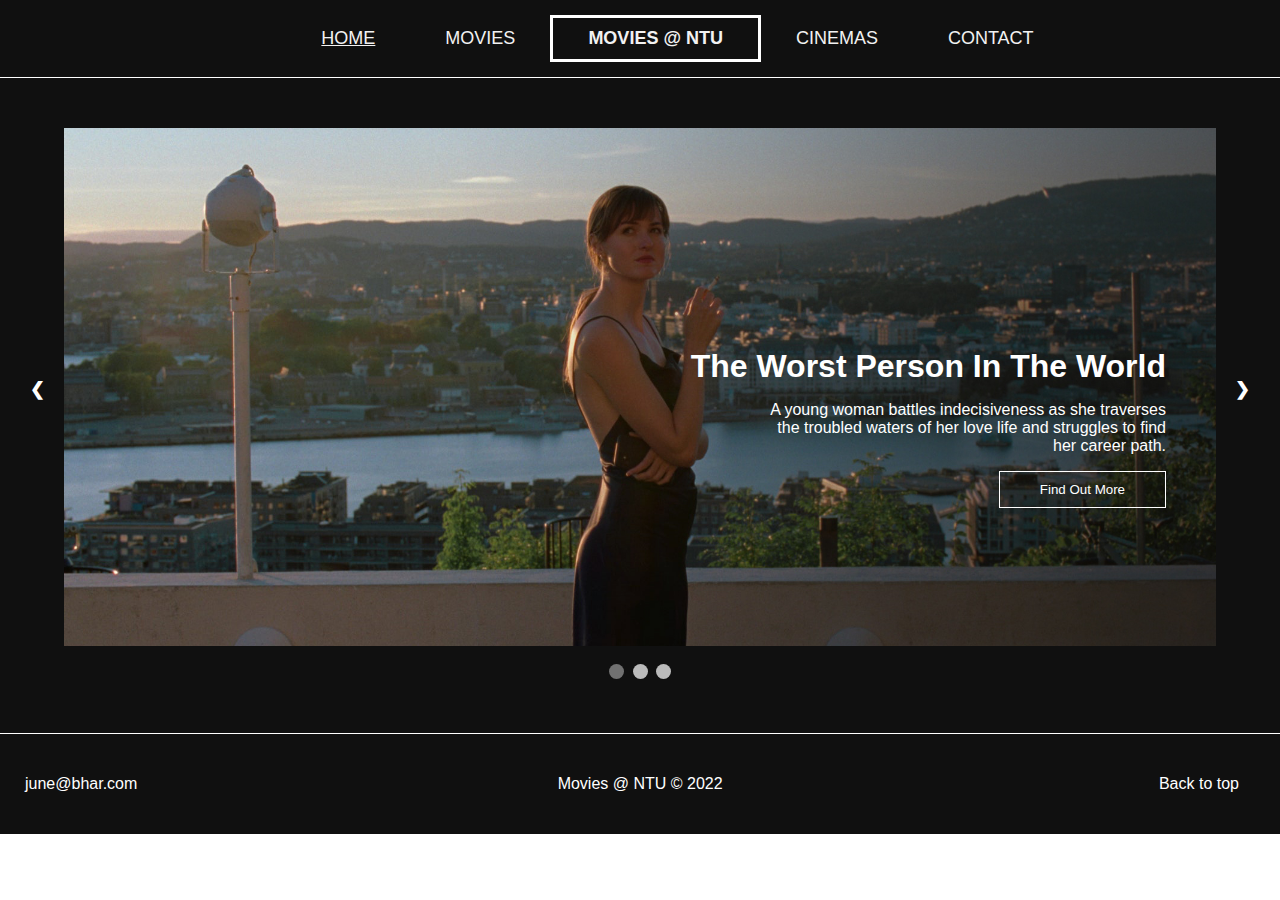
<file: HTML/index.html>
<!DOCTYPE html>
<html lang="en">
<head>
	<title>MOVIES @ NTU</title>
	<meta charset="utf-8">
	<link rel="stylesheet" href="../CSS/index.css">
	<script src="../JS/index.js"></script>
</head>

<body>
	<div id="wrapper">
		<header>
			<div class="topnav">
			  <a href="../HTML/index.html" style="text-decoration:underline;">HOME</a>
			  <a href="../HTML/movies.html">MOVIES</a>
			  <a class="homebutton" href="../HTML/index.html"><strong>MOVIES @ NTU</strong></a>
			  <a href="../HTML/cinemas.html">CINEMAS</a>
			  <a href="../HTML/contact.html">CONTACT</a>
			</div>
		</header>

		<div class="slideshow-container">
			<div class="mySlides fade">
			  <img src="../Images/slide1.jpg" style="width:100%">
			  <div class="text">
				<h1>The Worst Person In The World</h1>
				<p style="inline-size: 400px;">A young woman battles indecisiveness as she traverses the troubled waters of her love life and struggles to find her career path.</p>
				<a href="../HTML/Movies/worstperson.html"><input type="button" value="Find Out More" class="findoutmore"></a>
			  </div>
			</div>
			
			<div class="mySlides fade">
			  <img src="../Images/slide2.jpg" style="width:100%">
			  <div class="text">
				<h1>Turning Red</h1>
				<p style="inline-size: 400px;">A 13-year-old girl named Meilin turns into a giant red panda whenever she gets too excited.</p>
				<a href="../HTML/Movies/turningred.html"><input type="button" value="Find Out More" class="findoutmore"></a>
			  </div>
			</div>
			
			<div class="mySlides fade">
			  <img src="../Images/slide3.jpg" style="width:100%">
			  <div class="text">
				<h1>Top Gun: Maverick</h1>
				<p style="inline-size: 400px;">After thirty years, Maverick is still pushing the envelope as a top naval aviator, but must confront ghosts of his past when he leads TOP GUN's elite graduates on a mission that demands the ultimate sacrifice from those chosen to fly it.</p>
				<a href="../HTML/Movies/topgun.html"><input type="button" value="Find Out More" class="findoutmore"></a>
			  </div>
			</div>
			
			<a class="prev" onclick="plusSlides(-1)">❮</a>
			<a class="next" onclick="plusSlides(1)">❯</a>
			
		</div>
			<br>
		<div style="text-align:center; padding-bottom: 50px;">
			<span class="dot" onclick="currentSlide(1)"></span> 
			<span class="dot" onclick="currentSlide(2)"></span> 
			<span class="dot" onclick="currentSlide(3)"></span> 
		</div>

		<footer>
			<a href="mailto:june@bhar.com">june@bhar.com</a>
			<p>Movies @ NTU &copy; 2022</p>
			<button onclick="BackToTop()" id="bttop">Back to top</button>
		</footer>

	</div>
	<script>
		// SLIDESHOW
		let slideIndex = 1;
		showSlides(slideIndex);

		function plusSlides(n) {
		showSlides(slideIndex += n);
		}

		function currentSlide(n) {
		showSlides(slideIndex = n);
		}

		function showSlides(n) {
		let i;
		let slides = document.getElementsByClassName("mySlides");
		let dots = document.getElementsByClassName("dot");
		if (n > slides.length) {slideIndex = 1}    
		if (n < 1) {slideIndex = slides.length}
		for (i = 0; i < slides.length; i++) {
			slides[i].style.display = "none";  
		}
		for (i = 0; i < dots.length; i++) {
			dots[i].className = dots[i].className.replace(" active", "");
		}
		slides[slideIndex-1].style.display = "block";  
		dots[slideIndex-1].className += " active";
		}
	</script>
</body>
</html>
</file>
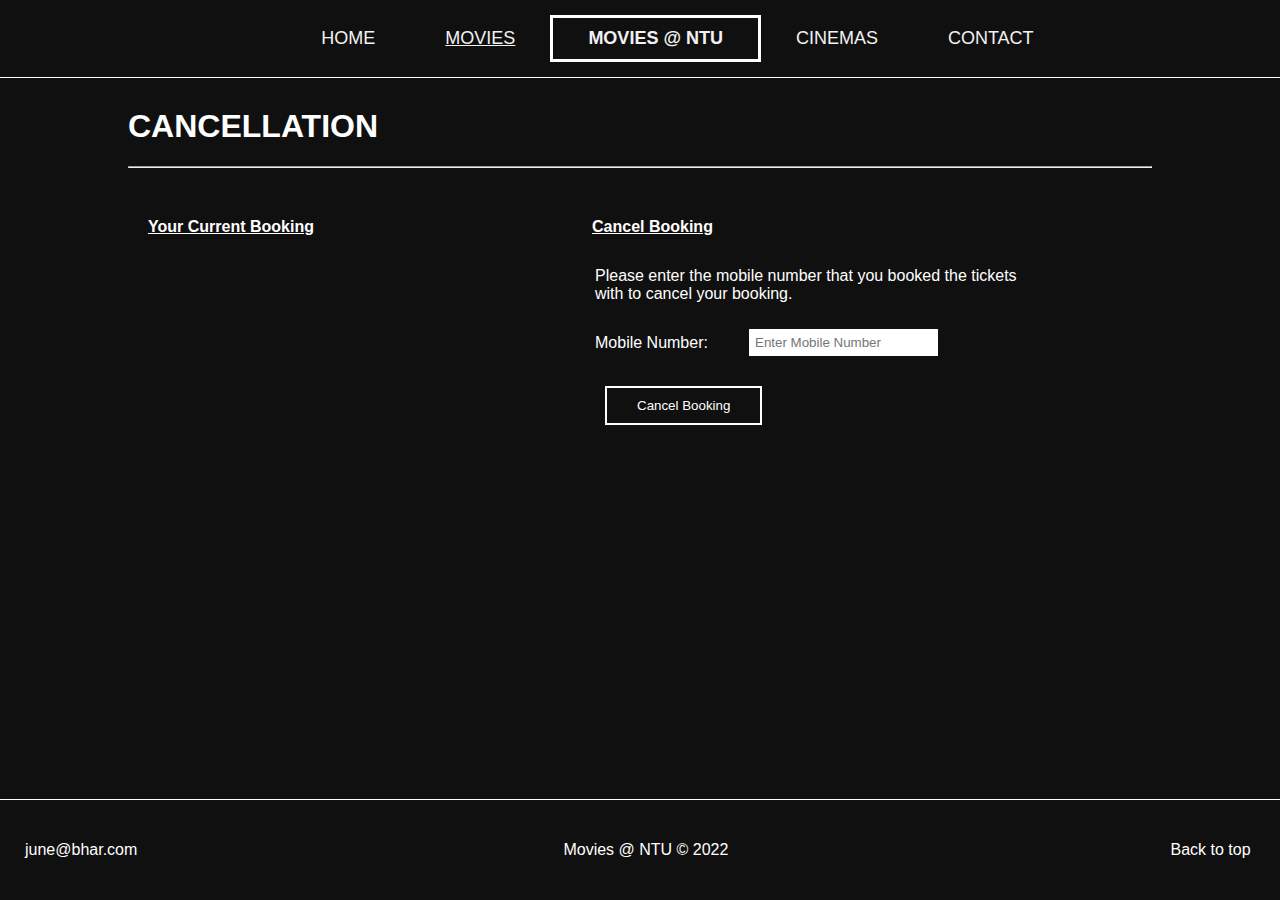
<file: HTML/cancellation.html>
<!DOCTYPE html>
<html lang="en">
<head>
	<title>MOVIES @ NTU</title>
	<meta charset="utf-8">
	<link rel="stylesheet" href="../CSS/cart.css">
	<script src="../JS/cart.js"></script>
</head>

<body>
	<div id="wrapper">
		<header>
			<div class="topnav">
			  <a href="../HTML/index.html" >HOME</a>
			  <a href="../HTML/movies.html" style="text-decoration:underline;">MOVIES</a>
			  <a class="homebutton" href="../HTML/index.html"><strong>MOVIES @ NTU</strong></a>
			  <a href="../HTML/cinemas.html">CINEMAS</a>
			  <a href="../HTML/contact.html">CONTACT</a>
			</div>
		</header>

		<section class="content">
			<div class="title">
				<h1>CANCELLATION</h1>
				<hr>
			</div>

			<div class="booking-details">
				<h4 style="text-decoration:underline;">Your Current Booking</h3>

			</div>
			<div class="contact-details">
				<h4 style="text-decoration:underline;">Cancel Booking</h3>
				<form id="checkoutForm" name="checkoutForm" action="cancel-confirmation.php" method="post">
					<table border="0">
						<tr>
							<td colspan="2" style="height:50px;">Please enter the mobile number that you booked the tickets with to cancel your booking.</td>
						</tr>
						<tr style="height:60px;">
						  <td width="150">Mobile Number:</td>
						  <td width="300"><input type="number" name="number" id="number" placeholder="Enter Mobile Number" onblur="myNumber()" required></td>
						</tr>
						<tr>
						  <td colspan="2" align="left" style="height:50px;"><input type="submit" id="submit"value="Cancel Booking"></td>
						</tr>
					</table>
				</form>
			</div>
			
	
		</section>
		
		
		<footer>
			<a href="mailto:june@bhar.com">june@bhar.com</a>
			<p>Movies @ NTU &copy; 2022</p>
			<button onclick="BackToTop()" id="bttop">Back to top</button>
		</footer>

	</div>
</body>
</html>
</file>
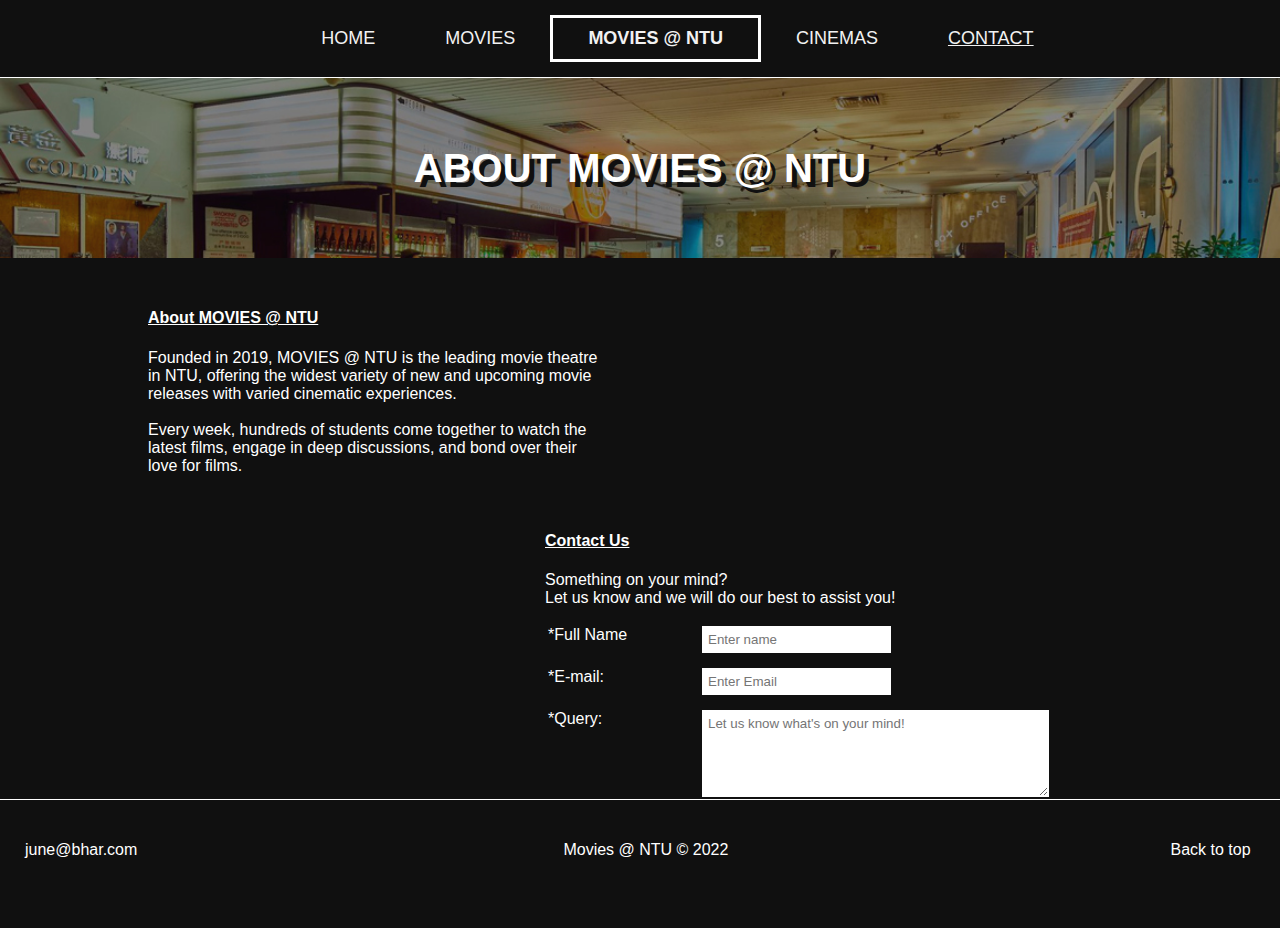
<file: HTML/contact.html>
<!DOCTYPE html>
<html lang="en">
<head>
	<title>MOVIES @ NTU</title>
	<meta charset="utf-8">
	<link rel="stylesheet" href="../CSS/contact.css">
	<script src="../JS/index.js"></script>
</head>

<body>
	<div id="wrapper">
		<header>
			<div class="topnav">
			  <a href="../HTML/index.html">HOME</a>
			  <a href="../HTML/movies.html">MOVIES</a>
			  <a class="homebutton" href="../HTML/index.html"><strong>MOVIES @ NTU</strong></a>
			  <a href="../HTML/cinemas.html">CINEMAS</a>
			  <a href="../HTML/contact.html" style="text-decoration:underline;">CONTACT</a>
			</div>
		</header>
		
		<div class="banner">
			<div class="banner-text">
			  <h1>ABOUT MOVIES @ NTU</h1>
			</div>
		</div>

		<section class="content">
			<div class="aboutus">
				<h4 style="text-decoration:underline;">About MOVIES @ NTU</h3>
				<p style="inline-size: 450px;">Founded in 2019, MOVIES @ NTU is the leading movie theatre in NTU, offering the widest variety of new and upcoming movie releases with varied cinematic experiences.<br><br>Every week, hundreds of students come together to watch the latest films, engage in deep discussions, and bond over their love for films.</p>
			</div>

			<div class="contactus">
				<h4 style="text-decoration:underline;">Contact Us</h3>
				<p>Something on your mind?<br>Let us know and we will do our best to assist you!</p>
				<form id="contactForm" name="checkoutForm" action="contact-confirmation.php" method="post">
					<table border="0">
						<tr style="height:40px;">
						  <td width="150">*Full Name</td>
						  <td width="300"><input type="text" name="name" id="name" placeholder="Enter name" onblur="myName()" required></td>
						</tr>
						<tr style="height:40px;">
						  <td>*E-mail:</td>
						  <td><input type="email" name="email" id="email" placeholder="Enter Email" onblur="myEmail()" required></td>
						</tr>
						<tr style="height:40px;">
						  <td>*Query:</td>
							<td><textarea name="experience" id="experience" rows="5" cols="40" placeholder="Let us know what's on your mind!" required></textarea></td>
						</tr>
						<tr>
						  <td colspan="2" align="center" style="height:120px;"><input type="submit" id="submit"value="Submit"></td>
						</tr>
					</table>
				</form>
			</div>
		</section>

		<footer>
			<a href="mailto:june@bhar.com">june@bhar.com</a>
			<p>Movies @ NTU &copy; 2022</p>
			<button onclick="BackToTop()" id="bttop">Back to top</button>
		</footer>

	</div>
</body>
</html>
</file>
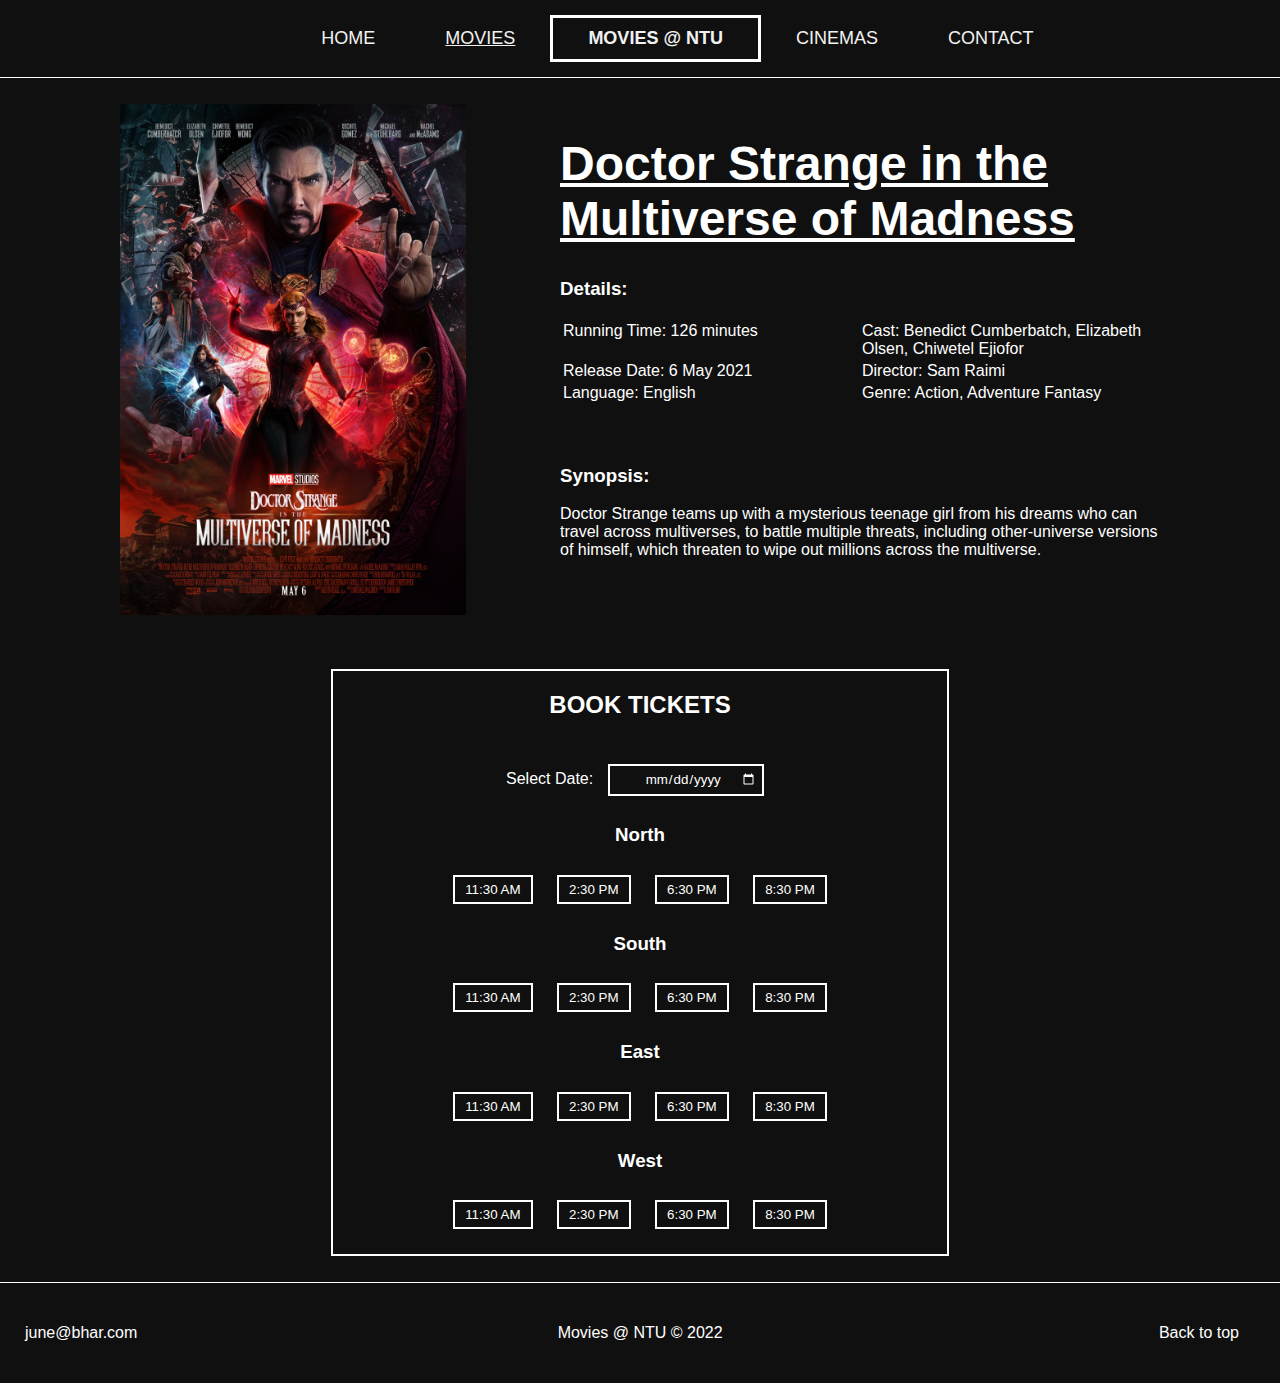
<file: HTML/Movies/doctorstrange.html>
<!DOCTYPE html>
<html lang="en">
<head>
	<title>MOVIES @ NTU</title>
	<meta charset="utf-8">
	<link rel="stylesheet" href="../../CSS/movie-page.css">
	<script src="../../JS/movie-page.js"></script>
	
</head>

<body>
	<div id="wrapper">
		<header>
			<div class="topnav">
			  <a href="../../HTML/index.html">HOME</a>
			  <a href="../../HTML/movies.html" style="text-decoration:underline;">MOVIES</a>
			  <a class="homebutton" href="../../HTML/index.html"><strong>MOVIES @ NTU</strong></a>
			  <a href="../../HTML/cinemas.html">CINEMAS</a>
			  <a href="../../HTML/contact.html">CONTACT</a>
			</div>
		</header> 

		<section class="content">
			<div class="poster">
                <img src="../../Images/DoctorStrangePoster.jpg" style="height:auto; width:27vw; object-fit: cover;" alt="licoricepizza">
            </div>
    
            <div class="details">
                <div class="title">
                  <h1>Doctor Strange in the<br>Multiverse of Madness</h1>
                </div>
				<div class="movie-details">
					<h3>Details:</h3>
					<table style="width:100%; width:600px;">
						<tr>
							<td style="width:50%">Running Time: 126 minutes</td>
							<td>Cast: Benedict Cumberbatch, Elizabeth Olsen, Chiwetel Ejiofor</td>
						</tr>
						<tr>
							<td>Release Date: 6 May 2021</td>
							<td>Director: Sam Raimi</td>
						</tr>
						<tr>
							<td>Language: English</td>
							<td>Genre: Action, Adventure Fantasy</td>
						</tr>
					</table>

					<h3>Synopsis:</h3>
					<p style="inline-size: 600px;">Doctor Strange teams up with a mysterious teenage girl from his dreams who can travel across multiverses, to battle multiple threats, including other-universe versions of himself, which threaten to wipe out millions across the multiverse.</p>
				</div>
            </div>

			<div class="book-tickets">
				<form
					action="get-seats.php"
					name="form_1"
					class="showtimes-shows-form"
					method="post"
				>
				<h2>BOOK TICKETS</h2>
				<div class="showtimes">
					<label for="select-date" >Select Date:</label>
					<input type="date" id="select-date" min="" value="">
					<div class="showtimes-timings">
						<h3>North</h3>
						<input type="submit" value="11:30 AM" name="submit_1" class="showtimes-shows-selection">
						<input type="submit" value="2:30 PM" name="submit_1" class="showtimes-shows-selection">
						<input type="submit" value="6:30 PM" name="submit_1" class="showtimes-shows-selection">
						<input type="submit" value="8:30 PM" name="submit_1" class="showtimes-shows-selection">
					</div>
					<div class="showtimes-timings">
						<h3>South</h3>
						<input type="submit" value="11:30 AM" name="submit_2" class="showtimes-shows-selection">
						<input type="submit" value="2:30 PM" name="submit_2" class="showtimes-shows-selection">
						<input type="submit" value="6:30 PM" name="submit_2" class="showtimes-shows-selection">
						<input type="submit" value="8:30 PM" name="submit_2" class="showtimes-shows-selection">
					</div>
					<div class="showtimes-timings">
						<h3>East</h3>
						<input type="submit" value="11:30 AM" name="submit_3" class="showtimes-shows-selection">
						<input type="submit" value="2:30 PM" name="submit_3" class="showtimes-shows-selection">
						<input type="submit" value="6:30 PM" name="submit_3" class="showtimes-shows-selection">
						<input type="submit" value="8:30 PM" name="submit_3" class="showtimes-shows-selection">
					</div>
					<div class="showtimes-timings">
						<h3>West</h3>
						<input type="submit" value="11:30 AM" name="submit_4" class="showtimes-shows-selection">
						<input type="submit" value="2:30 PM" name="submit_4" class="showtimes-shows-selection">
						<input type="submit" value="6:30 PM" name="submit_4" class="showtimes-shows-selection">
						<input type="submit" value="8:30 PM" name="submit_4" class="showtimes-shows-selection">
					</div>
					<input type="text" name="movie" value="Doctor Stranger In The Multiverse Of Madness" hidden>
					<input type="text" name="location_1" value="North" hidden>
					<input type="text" name="location_2" value="South" hidden>
					<input type="text" name="location_3" value="East" hidden>
					<input type="text" name="location_4" value="West" hidden>
					<input type="text" name="date" value="" id="pickDate" hidden>
				</div>
				</form>
			</div>
		
		
			
		
	</section>

	<footer>
		<a href="mailto:june@bhar.com">june@bhar.com</a>
		<p>Movies @ NTU &copy; 2022</p>
		<button onclick="BackToTop()" id="bttop">Back to top</button>
	</footer>

</div>
<script>
	var date = new Date();
	var day = date.getDate();
	var month = date.getMonth() + 1;
	var year = date.getFullYear();
	if(day < 10){
		day = "0" + day;
	}
	if(month < 10){
		month = "0" + day;
	}
	var minDate = year + "-" + month + "-" + day;
	console.log(minDate);
	document.getElementById("select-date").setAttribute("min", minDate);
	document.getElementById("select-date").setAttribute("value", minDate);
	newDate = document.getElementById("select-date");
	newDate.addEventListener('change', function(){
		console.log(newDate.value);
		document.getElementById('pickDate').setAttribute("value", newDate.value);
	})	

	
</script>
</body>
</html>
</file>
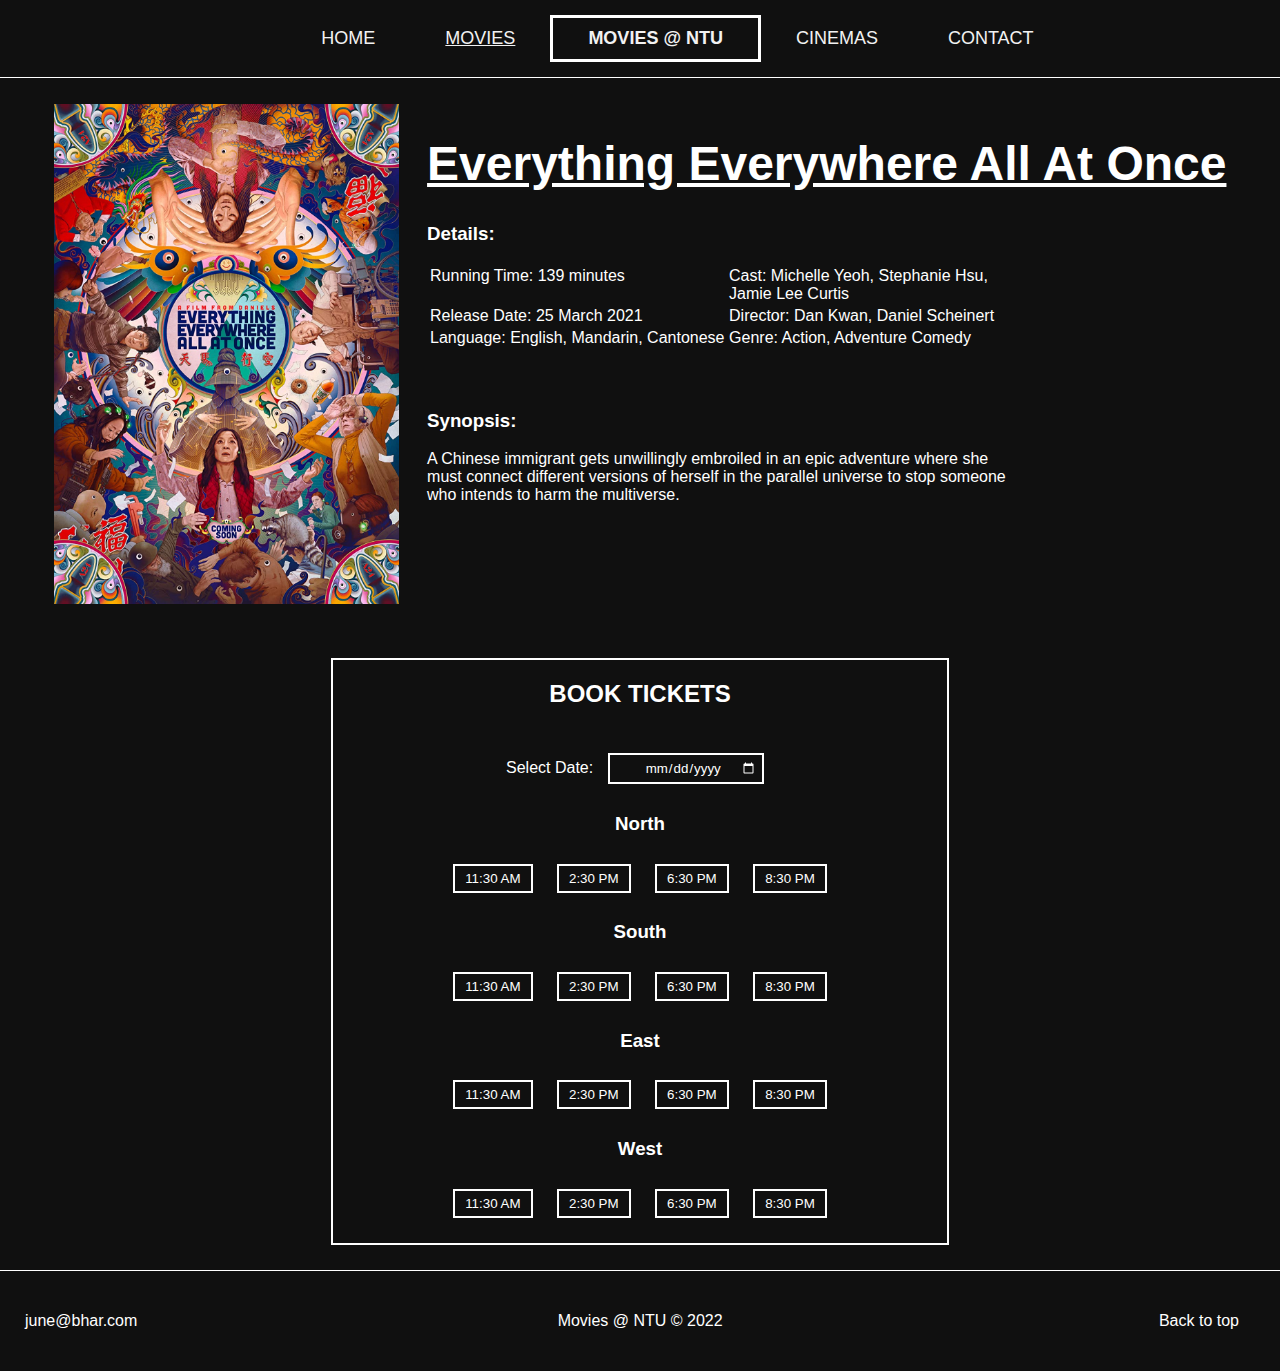
<file: HTML/Movies/everythingeverywhere.html>
<!DOCTYPE html>
<html lang="en">
<head>
	<title>MOVIES @ NTU</title>
	<meta charset="utf-8">
	<link rel="stylesheet" href="../../CSS/movie-page.css">
	<script src="../../JS/movie-page.js"></script>
	
</head>

<body>
	<div id="wrapper">
		<header>
			<div class="topnav">
			  <a href="../../HTML/index.html">HOME</a>
			  <a href="../../HTML/movies.html" style="text-decoration:underline;">MOVIES</a>
			  <a class="homebutton" href="../../HTML/index.html"><strong>MOVIES @ NTU</strong></a>
			  <a href="../../HTML/cinemas.html">CINEMAS</a>
			  <a href="../../HTML/contact.html">CONTACT</a>
			</div>
		</header> 

		<section class="content">
			<div class="poster">
                <img src="../../Images/EEAAOPoster.jpg" style="height:auto; width:27vw; object-fit: cover;" alt="licoricepizza">
            </div>
    
            <div class="details">
                <div class="title">
                  <h1>Everything Everywhere All At Once</h1>
                </div>
				<div class="movie-details">
					<h3>Details:</h3>
					<table style="width:100%; width:600px;">
						<tr>
							<td style="width:50%">Running Time: 139 minutes</td>
							<td>Cast: Michelle Yeoh, Stephanie Hsu, Jamie Lee Curtis</td>
						</tr>
						<tr>
							<td>Release Date: 25 March 2021</td>
							<td>Director: Dan Kwan, Daniel Scheinert</td>
						</tr>
						<tr>
							<td>Language: English, Mandarin, Cantonese</td>
							<td>Genre: Action, Adventure Comedy</td>
						</tr>
					</table>

					<h3>Synopsis:</h3>
					<p style="inline-size: 600px;">A Chinese immigrant gets unwillingly embroiled in an epic adventure where she must connect different versions of herself in the parallel universe to stop someone who intends to harm the multiverse.</p>
				</div>
            </div>

			<div class="book-tickets">
				<form
					action="get-seats.php"
					name="form_1"
					class="showtimes-shows-form"
					method="post"
				>
				<h2>BOOK TICKETS</h2>
				<div class="showtimes">
					<label for="select-date" >Select Date:</label>
					<input type="date" id="select-date" min="" value="">
					<div class="showtimes-timings">
						<h3>North</h3>
						<input type="submit" value="11:30 AM" name="submit_1" class="showtimes-shows-selection">
						<input type="submit" value="2:30 PM" name="submit_1" class="showtimes-shows-selection">
						<input type="submit" value="6:30 PM" name="submit_1" class="showtimes-shows-selection">
						<input type="submit" value="8:30 PM" name="submit_1" class="showtimes-shows-selection">
					</div>
					<div class="showtimes-timings">
						<h3>South</h3>
						<input type="submit" value="11:30 AM" name="submit_2" class="showtimes-shows-selection">
						<input type="submit" value="2:30 PM" name="submit_2" class="showtimes-shows-selection">
						<input type="submit" value="6:30 PM" name="submit_2" class="showtimes-shows-selection">
						<input type="submit" value="8:30 PM" name="submit_2" class="showtimes-shows-selection">
					</div>
					<div class="showtimes-timings">
						<h3>East</h3>
						<input type="submit" value="11:30 AM" name="submit_3" class="showtimes-shows-selection">
						<input type="submit" value="2:30 PM" name="submit_3" class="showtimes-shows-selection">
						<input type="submit" value="6:30 PM" name="submit_3" class="showtimes-shows-selection">
						<input type="submit" value="8:30 PM" name="submit_3" class="showtimes-shows-selection">
					</div>
					<div class="showtimes-timings">
						<h3>West</h3>
						<input type="submit" value="11:30 AM" name="submit_4" class="showtimes-shows-selection">
						<input type="submit" value="2:30 PM" name="submit_4" class="showtimes-shows-selection">
						<input type="submit" value="6:30 PM" name="submit_4" class="showtimes-shows-selection">
						<input type="submit" value="8:30 PM" name="submit_4" class="showtimes-shows-selection">
					</div>
					<input type="text" name="movie" value="Everything Everywhere All At Once" hidden>
					<input type="text" name="location_1" value="North" hidden>
					<input type="text" name="location_2" value="South" hidden>
					<input type="text" name="location_3" value="East" hidden>
					<input type="text" name="location_4" value="West" hidden>
					<input type="text" name="date" value="" id="pickDate" hidden>
				</div>
				</form>
			</div>
		
		
			
		
	</section>

	<footer>
		<a href="mailto:june@bhar.com">june@bhar.com</a>
		<p>Movies @ NTU &copy; 2022</p>
		<button onclick="BackToTop()" id="bttop">Back to top</button>
	</footer>

</div>
<script>
	var date = new Date();
	var day = date.getDate();
	var month = date.getMonth() + 1;
	var year = date.getFullYear();
	if(day < 10){
		day = "0" + day;
	}
	if(month < 10){
		month = "0" + day;
	}
	var minDate = year + "-" + month + "-" + day;
	console.log(minDate);
	document.getElementById("select-date").setAttribute("min", minDate);
	document.getElementById("select-date").setAttribute("value", minDate);
	newDate = document.getElementById("select-date");
	newDate.addEventListener('change', function(){
		console.log(newDate.value);
		document.getElementById('pickDate').setAttribute("value", newDate.value);
	})	

	
</script>
</body>
</html>
</file>
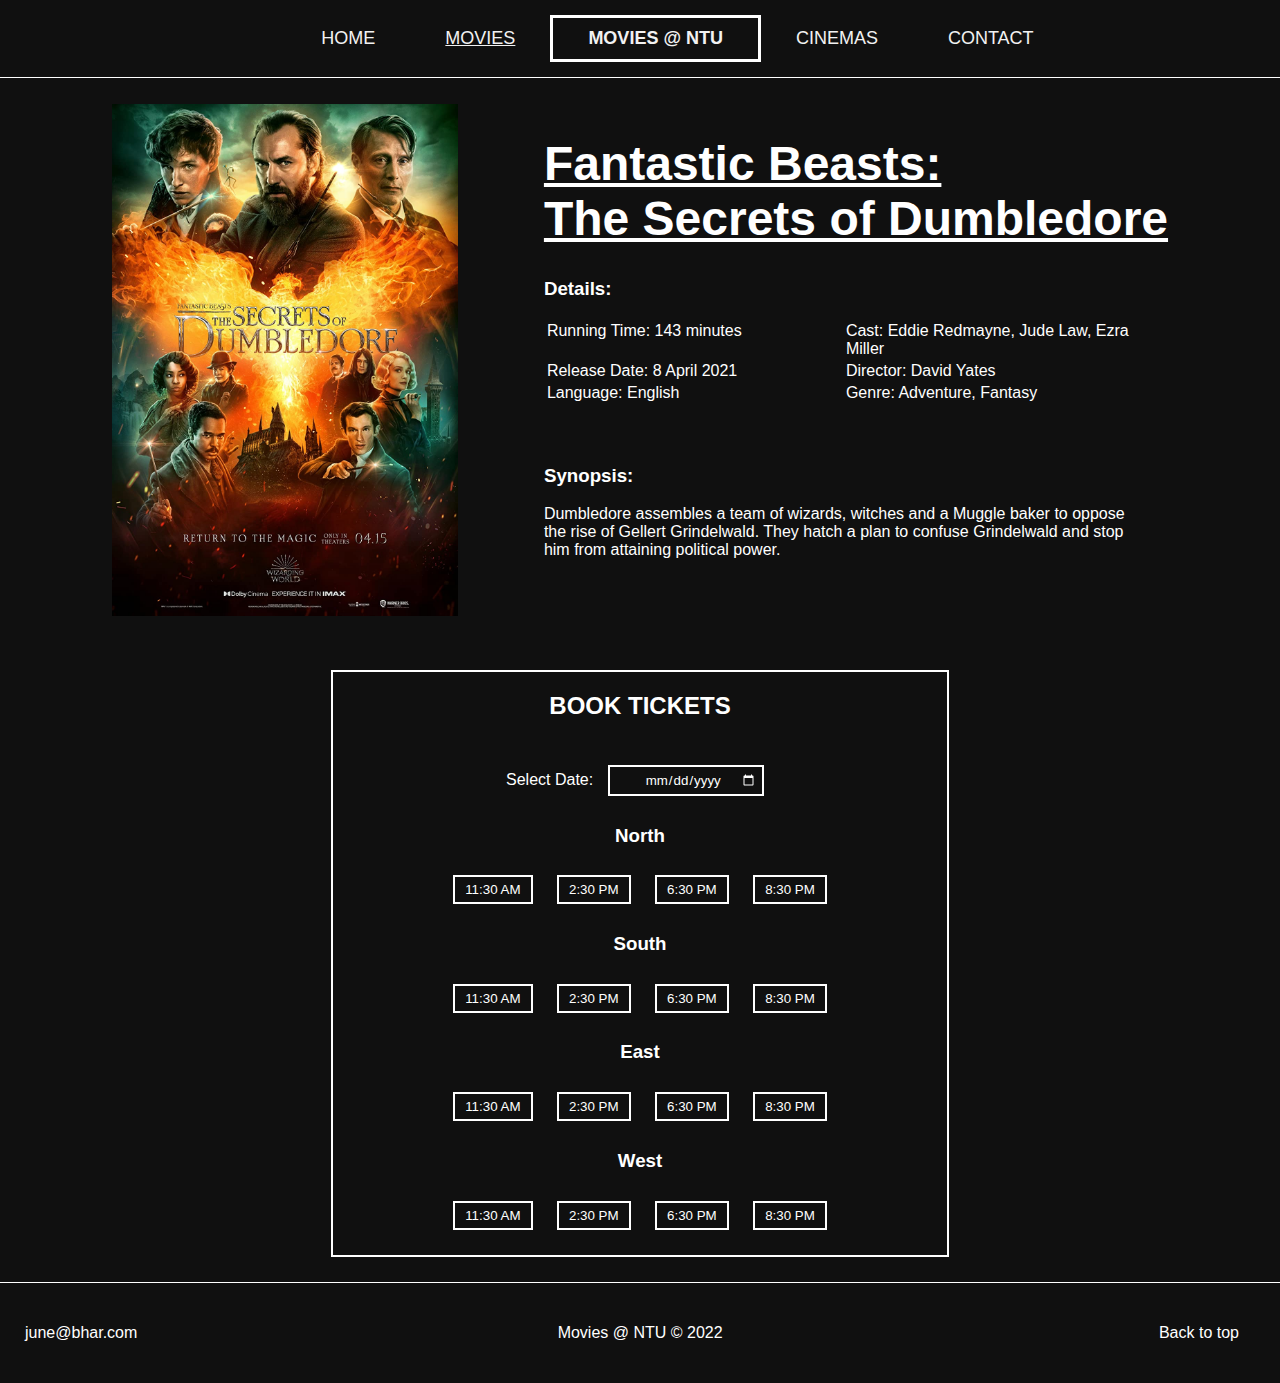
<file: HTML/Movies/fantasticbeast.html>
<!DOCTYPE html>
<html lang="en">
<head>
	<title>MOVIES @ NTU</title>
	<meta charset="utf-8">
	<link rel="stylesheet" href="../../CSS/movie-page.css">
	<script src="../../JS/movie-page.js"></script>
	
</head>

<body>
	<div id="wrapper">
		<header>
			<div class="topnav">
			  <a href="../../HTML/index.html">HOME</a>
			  <a href="../../HTML/movies.html" style="text-decoration:underline;">MOVIES</a>
			  <a class="homebutton" href="../../HTML/index.html"><strong>MOVIES @ NTU</strong></a>
			  <a href="../../HTML/cinemas.html">CINEMAS</a>
			  <a href="../../HTML/contact.html">CONTACT</a>
			</div>
		</header> 

		<section class="content">
			<div class="poster">
                <img src="../../Images/FantasticBeastPoster.jpg" style="height:auto; width:27vw; object-fit: cover;" alt="licoricepizza">
            </div>
    
            <div class="details">
                <div class="title">
                  <h1>Fantastic Beasts:<br>The Secrets of Dumbledore</h1>
                </div>
				<div class="movie-details">
					<h3>Details:</h3>
					<table style="width:100%; width:600px;">
						<tr>
							<td style="width:50%">Running Time: 143 minutes</td>
							<td>Cast: Eddie Redmayne, Jude Law, Ezra Miller</td>
						</tr>
						<tr>
							<td>Release Date: 8 April 2021</td>
							<td>Director: David Yates</td>
						</tr>
						<tr>
							<td>Language: English</td>
							<td>Genre: Adventure, Fantasy</td>
						</tr>
					</table>

					<h3>Synopsis:</h3>
					<p style="inline-size: 600px;">Dumbledore assembles a team of wizards, witches and a Muggle baker to oppose the rise of Gellert Grindelwald. They hatch a plan to confuse Grindelwald and stop him from attaining political power.</p>
				</div>
            </div>

			<div class="book-tickets">
				<form
					action="get-seats.php"
					name="form_1"
					class="showtimes-shows-form"
					method="post"
				>
				<h2>BOOK TICKETS</h2>
				<div class="showtimes">
					<label for="select-date" >Select Date:</label>
					<input type="date" id="select-date" min="" value="">
					<div class="showtimes-timings">
						<h3>North</h3>
						<input type="submit" value="11:30 AM" name="submit_1" class="showtimes-shows-selection">
						<input type="submit" value="2:30 PM" name="submit_1" class="showtimes-shows-selection">
						<input type="submit" value="6:30 PM" name="submit_1" class="showtimes-shows-selection">
						<input type="submit" value="8:30 PM" name="submit_1" class="showtimes-shows-selection">
					</div>
					<div class="showtimes-timings">
						<h3>South</h3>
						<input type="submit" value="11:30 AM" name="submit_2" class="showtimes-shows-selection">
						<input type="submit" value="2:30 PM" name="submit_2" class="showtimes-shows-selection">
						<input type="submit" value="6:30 PM" name="submit_2" class="showtimes-shows-selection">
						<input type="submit" value="8:30 PM" name="submit_2" class="showtimes-shows-selection">
					</div>
					<div class="showtimes-timings">
						<h3>East</h3>
						<input type="submit" value="11:30 AM" name="submit_3" class="showtimes-shows-selection">
						<input type="submit" value="2:30 PM" name="submit_3" class="showtimes-shows-selection">
						<input type="submit" value="6:30 PM" name="submit_3" class="showtimes-shows-selection">
						<input type="submit" value="8:30 PM" name="submit_3" class="showtimes-shows-selection">
					</div>
					<div class="showtimes-timings">
						<h3>West</h3>
						<input type="submit" value="11:30 AM" name="submit_4" class="showtimes-shows-selection">
						<input type="submit" value="2:30 PM" name="submit_4" class="showtimes-shows-selection">
						<input type="submit" value="6:30 PM" name="submit_4" class="showtimes-shows-selection">
						<input type="submit" value="8:30 PM" name="submit_4" class="showtimes-shows-selection">
					</div>
					<input type="text" name="movie" value="Fantastic Beasts: The Secrets Of Dumbledore" hidden>
					<input type="text" name="location_1" value="North" hidden>
					<input type="text" name="location_2" value="South" hidden>
					<input type="text" name="location_3" value="East" hidden>
					<input type="text" name="location_4" value="West" hidden>
					<input type="text" name="date" value="" id="pickDate" hidden>
				</div>
				</form>
			</div>
		
		
			
		
	</section>

	<footer>
		<a href="mailto:june@bhar.com">june@bhar.com</a>
		<p>Movies @ NTU &copy; 2022</p>
		<button onclick="BackToTop()" id="bttop">Back to top</button>
	</footer>

</div>
<script>
	var date = new Date();
	var day = date.getDate();
	var month = date.getMonth() + 1;
	var year = date.getFullYear();
	if(day < 10){
		day = "0" + day;
	}
	if(month < 10){
		month = "0" + day;
	}
	var minDate = year + "-" + month + "-" + day;
	console.log(minDate);
	document.getElementById("select-date").setAttribute("min", minDate);
	document.getElementById("select-date").setAttribute("value", minDate);
	newDate = document.getElementById("select-date");
	newDate.addEventListener('change', function(){
		console.log(newDate.value);
		document.getElementById('pickDate').setAttribute("value", newDate.value);
	})	

	
</script>
</body>
</html>
</file>
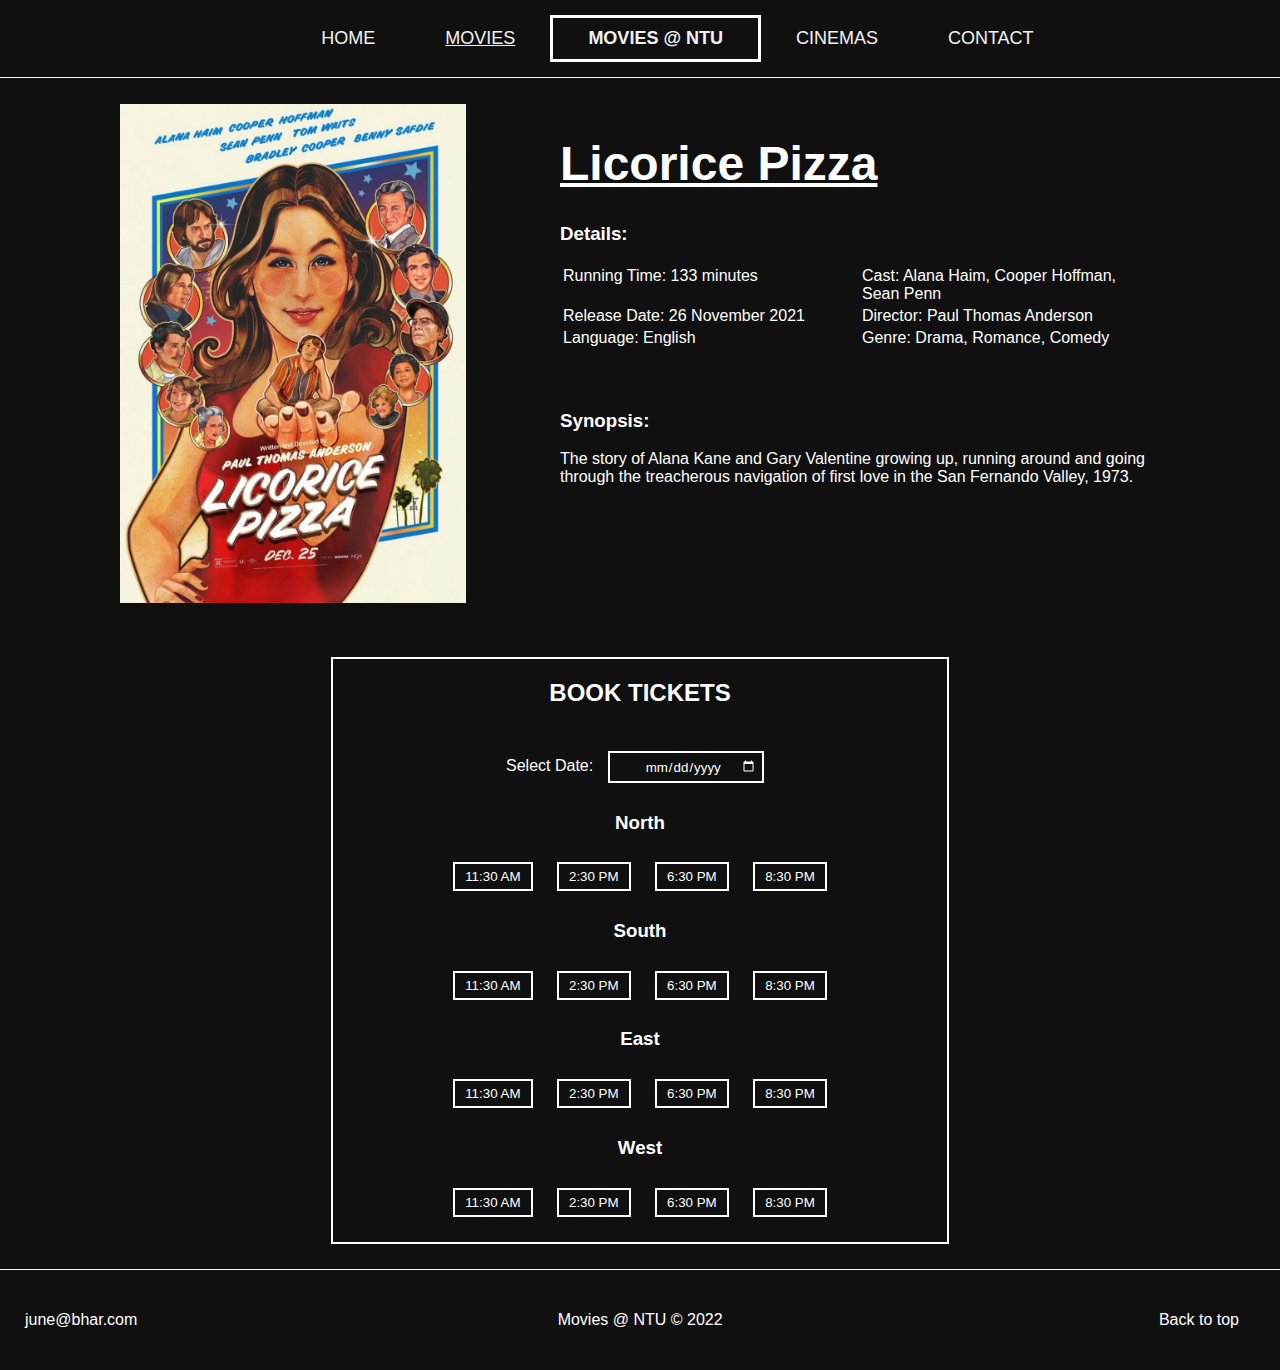
<file: HTML/Movies/licoricepizza.html>
<!DOCTYPE html>
<html lang="en">
<head>
	<title>MOVIES @ NTU</title>
	<meta charset="utf-8">
	<link rel="stylesheet" href="../../CSS/movie-page.css">
	<script src="../../JS/movie-page.js"></script>
	
</head>

<body>
	<div id="wrapper">
		<header>
			<div class="topnav">
			  <a href="../../HTML/index.html">HOME</a>
			  <a href="../../HTML/movies.html" style="text-decoration:underline;">MOVIES</a>
			  <a class="homebutton" href="../../HTML/index.html"><strong>MOVIES @ NTU</strong></a>
			  <a href="../../HTML/cinemas.html">CINEMAS</a>
			  <a href="../../HTML/contact.html">CONTACT</a>
			</div>
		</header> 

		<section class="content">
			<div class="poster">
                <img src="../../Images/LicoricePoster.jpg" style="height:auto; width:27vw; object-fit: cover;" alt="licoricepizza">
            </div>
    
            <div class="details">
                <div class="title">
                  <h1>Licorice Pizza</h1>
                </div>
				<div class="movie-details">
					<h3>Details:</h3>
					<table style="width:100%; width:600px;">
						<tr>
							<td style="width:50%">Running Time: 133 minutes</td>
							<td>Cast: Alana Haim, Cooper Hoffman, Sean Penn</td>
						</tr>
						<tr>
							<td>Release Date: 26 November 2021</td>
							<td>Director: Paul Thomas Anderson</td>
						</tr>
						<tr>
							<td>Language: English</td>
							<td>Genre: Drama, Romance, Comedy</td>
						</tr>
					</table>

					<h3>Synopsis:</h3>
					<p style="inline-size: 600px;">The story of Alana Kane and Gary Valentine growing up, running around and going through the treacherous navigation of first love in the San Fernando Valley, 1973.</p>
				</div>
            </div>

			<div class="book-tickets">
				<form
					action="get-seats.php"
					name="form_1"
					class="showtimes-shows-form"
					method="post"
				>
				<h2>BOOK TICKETS</h2>
				<div class="showtimes">
					<label for="select-date" >Select Date:</label>
					<input type="date" id="select-date" min="" value="">
					<div class="showtimes-timings">
						<h3>North</h3>
						<input type="submit" value="11:30 AM" name="submit_1" class="showtimes-shows-selection">
						<input type="submit" value="2:30 PM" name="submit_1" class="showtimes-shows-selection">
						<input type="submit" value="6:30 PM" name="submit_1" class="showtimes-shows-selection">
						<input type="submit" value="8:30 PM" name="submit_1" class="showtimes-shows-selection">
					</div>
					<div class="showtimes-timings">
						<h3>South</h3>
						<input type="submit" value="11:30 AM" name="submit_2" class="showtimes-shows-selection">
						<input type="submit" value="2:30 PM" name="submit_2" class="showtimes-shows-selection">
						<input type="submit" value="6:30 PM" name="submit_2" class="showtimes-shows-selection">
						<input type="submit" value="8:30 PM" name="submit_2" class="showtimes-shows-selection">
					</div>
					<div class="showtimes-timings">
						<h3>East</h3>
						<input type="submit" value="11:30 AM" name="submit_3" class="showtimes-shows-selection">
						<input type="submit" value="2:30 PM" name="submit_3" class="showtimes-shows-selection">
						<input type="submit" value="6:30 PM" name="submit_3" class="showtimes-shows-selection">
						<input type="submit" value="8:30 PM" name="submit_3" class="showtimes-shows-selection">
					</div>
					<div class="showtimes-timings">
						<h3>West</h3>
						<input type="submit" value="11:30 AM" name="submit_4" class="showtimes-shows-selection">
						<input type="submit" value="2:30 PM" name="submit_4" class="showtimes-shows-selection">
						<input type="submit" value="6:30 PM" name="submit_4" class="showtimes-shows-selection">
						<input type="submit" value="8:30 PM" name="submit_4" class="showtimes-shows-selection">
					</div>
					<input type="text" name="movie" value="Licorice Pizza" hidden>
					<input type="text" name="location_1" value="North" hidden>
					<input type="text" name="location_2" value="South" hidden>
					<input type="text" name="location_3" value="East" hidden>
					<input type="text" name="location_4" value="West" hidden>
					<input type="text" name="date" value="" id="pickDate" hidden>
				</div>
				</form>
			</div>
		
		
			
		
	</section>

	<footer>
		<a href="mailto:june@bhar.com">june@bhar.com</a>
		<p>Movies @ NTU &copy; 2022</p>
		<button onclick="BackToTop()" id="bttop">Back to top</button>
	</footer>

</div>
<script>
	var date = new Date();
	var day = date.getDate();
	var month = date.getMonth() + 1;
	var year = date.getFullYear();
	if(day < 10){
		day = "0" + day;
	}
	if(month < 10){
		month = "0" + day;
	}
	var minDate = year + "-" + month + "-" + day;
	console.log(minDate);
	document.getElementById("select-date").setAttribute("min", minDate);
	document.getElementById("select-date").setAttribute("value", minDate);
	newDate = document.getElementById("select-date");
	newDate.addEventListener('change', function(){
		console.log(newDate.value);
		document.getElementById('pickDate').setAttribute("value", newDate.value);
	})	

	
</script>
</body>
</html>
</file>
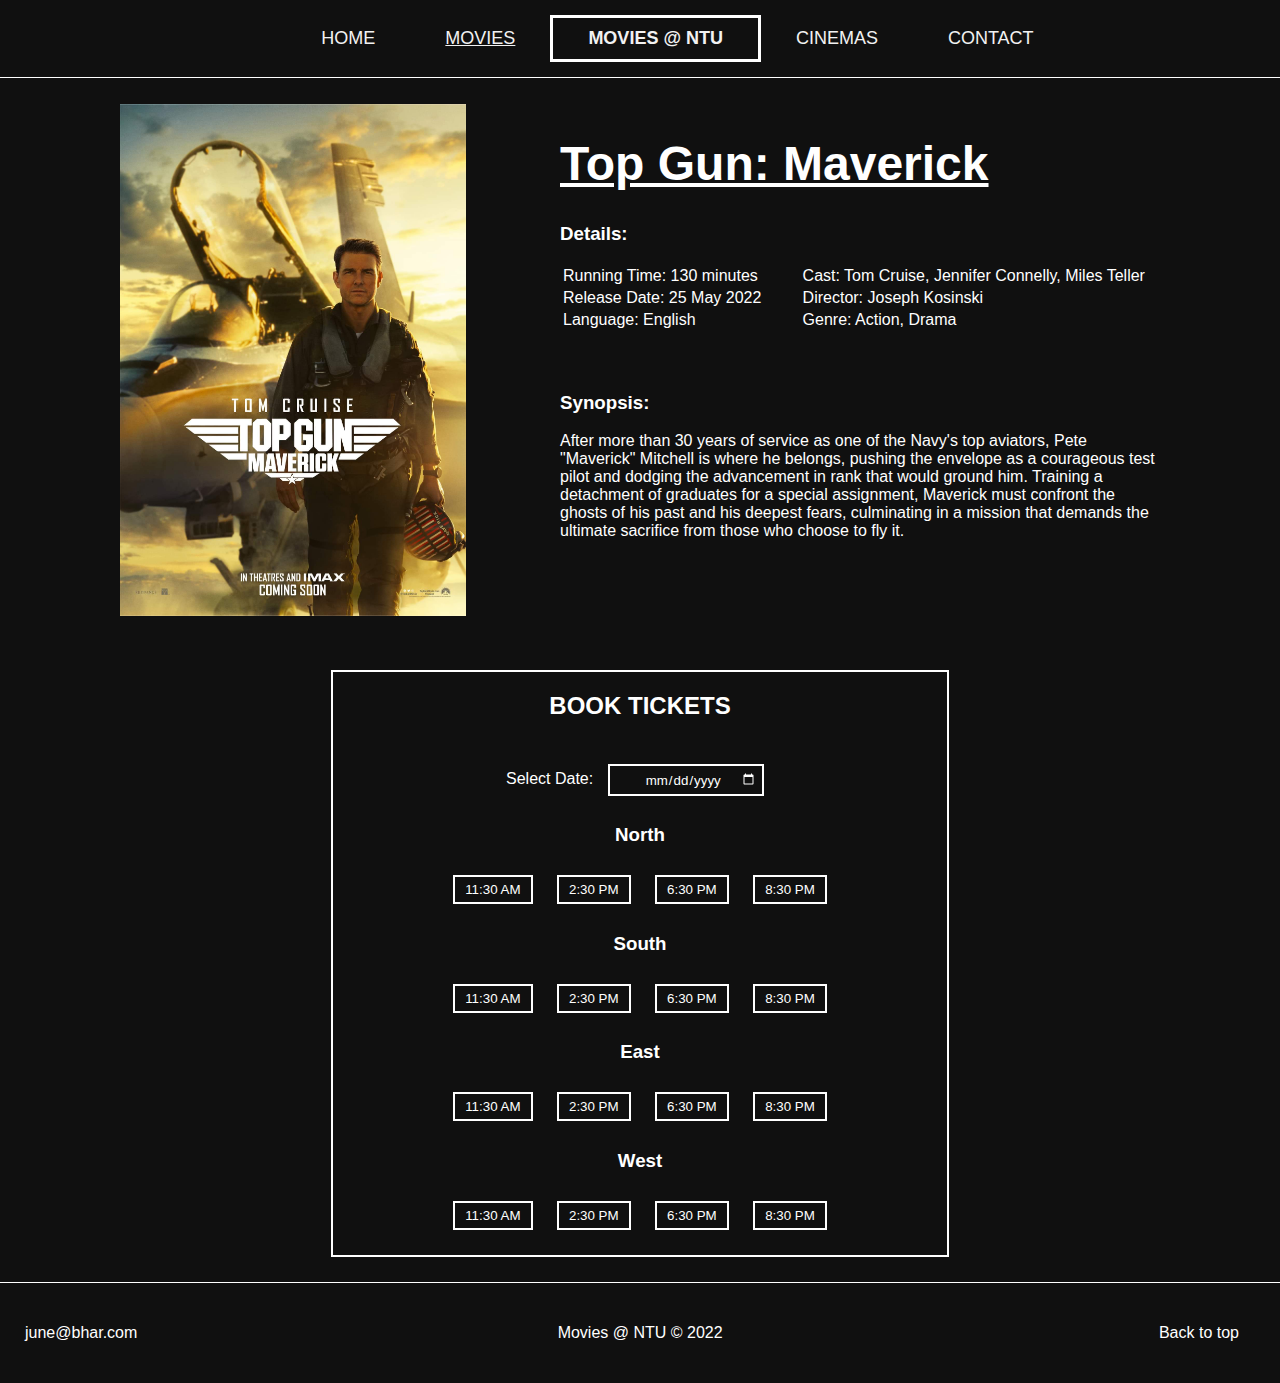
<file: HTML/Movies/topgun.html>
<!DOCTYPE html>
<html lang="en">
<head>
	<title>MOVIES @ NTU</title>
	<meta charset="utf-8">
	<link rel="stylesheet" href="../../CSS/movie-page.css">
	<link rel="stylesheet" href="topgun.css">
	<!-- <script src="../../JS/movie-page.js"></script> -->
	
	
</head>

<body>
	<div id="wrapper">
		<header>
			<div class="topnav">
			  <a href="../../HTML/index.html">HOME</a>
			  <a href="../../HTML/movies.html" style="text-decoration:underline;">MOVIES</a>
			  <a class="homebutton" href="../../HTML/index.html"><strong>MOVIES @ NTU</strong></a>
			  <a href="../../HTML/cinemas.html">CINEMAS</a>
			  <a href="../../HTML/contact.html">CONTACT</a>
			</div>
		</header> 

		<section class="content">
			<div class="poster">
                <img src="../../Images/TopGunPoster.jpeg" style="height:auto; width:27vw; object-fit: cover;" alt="topgunposter">
            </div>
    
            <div class="details">
                <div class="title">
                  <h1>Top Gun: Maverick</h1>
                </div>
				<div class="movie-details">
					<h3>Details:</h3>
					<table style="width:100%; width:600px;">
						<tr>
							<td style="width:40%">Running Time: 130 minutes</td>
							<td>Cast: Tom Cruise, Jennifer Connelly, Miles Teller</td>
						</tr>
						<tr>
							<td>Release Date: 25 May 2022</td>
							<td>Director: Joseph Kosinski</td>
						</tr>
						<tr>
							<td>Language: English</td>
							<td>Genre: Action, Drama</td>
						</tr>
					</table>

					<h3>Synopsis:</h3>
					<p style="inline-size: 600px;">After more than 30 years of service as one of the Navy's top aviators, Pete "Maverick" Mitchell is where he belongs, pushing the envelope as a courageous test pilot and dodging the advancement in rank that would ground him. Training a detachment of graduates for a special assignment, Maverick must confront the ghosts of his past and his deepest fears, culminating in a mission that demands the ultimate sacrifice from those who choose to fly it.</p>
				</div>
            </div>
			
				<div class="book-tickets">
					<form
						action="get-seats.php"
						name="form_1"
						class="showtimes-shows-form"
						method="post"
					>
					<h2>BOOK TICKETS</h2>
					<div class="showtimes">
						<label for="select-date" >Select Date:</label>
						<input type="date" id="select-date" min="" value="">
						<div class="showtimes-timings">
							<h3>North</h3>
							<input type="submit" value="11:30 AM" name="submit_1" class="showtimes-shows-selection">
							<input type="submit" value="2:30 PM" name="submit_1" class="showtimes-shows-selection">
							<input type="submit" value="6:30 PM" name="submit_1" class="showtimes-shows-selection">
							<input type="submit" value="8:30 PM" name="submit_1" class="showtimes-shows-selection">
						</div>
						<div class="showtimes-timings">
							<h3>South</h3>
							<input type="submit" value="11:30 AM" name="submit_2" class="showtimes-shows-selection">
							<input type="submit" value="2:30 PM" name="submit_2" class="showtimes-shows-selection">
							<input type="submit" value="6:30 PM" name="submit_2" class="showtimes-shows-selection">
							<input type="submit" value="8:30 PM" name="submit_2" class="showtimes-shows-selection">
						</div>
						<div class="showtimes-timings">
							<h3>East</h3>
							<input type="submit" value="11:30 AM" name="submit_3" class="showtimes-shows-selection">
							<input type="submit" value="2:30 PM" name="submit_3" class="showtimes-shows-selection">
							<input type="submit" value="6:30 PM" name="submit_3" class="showtimes-shows-selection">
							<input type="submit" value="8:30 PM" name="submit_3" class="showtimes-shows-selection">
						</div>
						<div class="showtimes-timings">
							<h3>West</h3>
							<input type="submit" value="11:30 AM" name="submit_4" class="showtimes-shows-selection">
							<input type="submit" value="2:30 PM" name="submit_4" class="showtimes-shows-selection">
							<input type="submit" value="6:30 PM" name="submit_4" class="showtimes-shows-selection">
							<input type="submit" value="8:30 PM" name="submit_4" class="showtimes-shows-selection">
						</div>
						<input type="text" name="movie" value="Top Gun: Maverick" hidden>
						<input type="text" name="location_1" value="North" hidden>
						<input type="text" name="location_2" value="South" hidden>
						<input type="text" name="location_3" value="East" hidden>
						<input type="text" name="location_4" value="West" hidden>
						<input type="text" name="date" value="" id="pickDate" hidden>
					</div>
					</form>
				</div>
		</section>

		<footer>
			<a href="mailto:june@bhar.com">june@bhar.com</a>
			<p>Movies @ NTU &copy; 2022</p>
			<button onclick="BackToTop()" id="bttop">Back to top</button>
		</footer>

	</div>
	<script>
		var date = new Date();
		var day = date.getDate();
		var month = date.getMonth() + 1;
		var year = date.getFullYear();
		if(day < 10){
			day = "0" + day;
		}
		if(month < 10){
			month = "0" + day;
		}
		var minDate = year + "-" + month + "-" + day;
		console.log(minDate);
		document.getElementById("select-date").setAttribute("min", minDate);
		document.getElementById("select-date").setAttribute("value", minDate);
		newDate = document.getElementById("select-date");
		newDate.addEventListener('change', function(){
			console.log(newDate.value);
			document.getElementById('pickDate').setAttribute("value", newDate.value);
		})	

		
	</script>
</body>
</html>
</file>
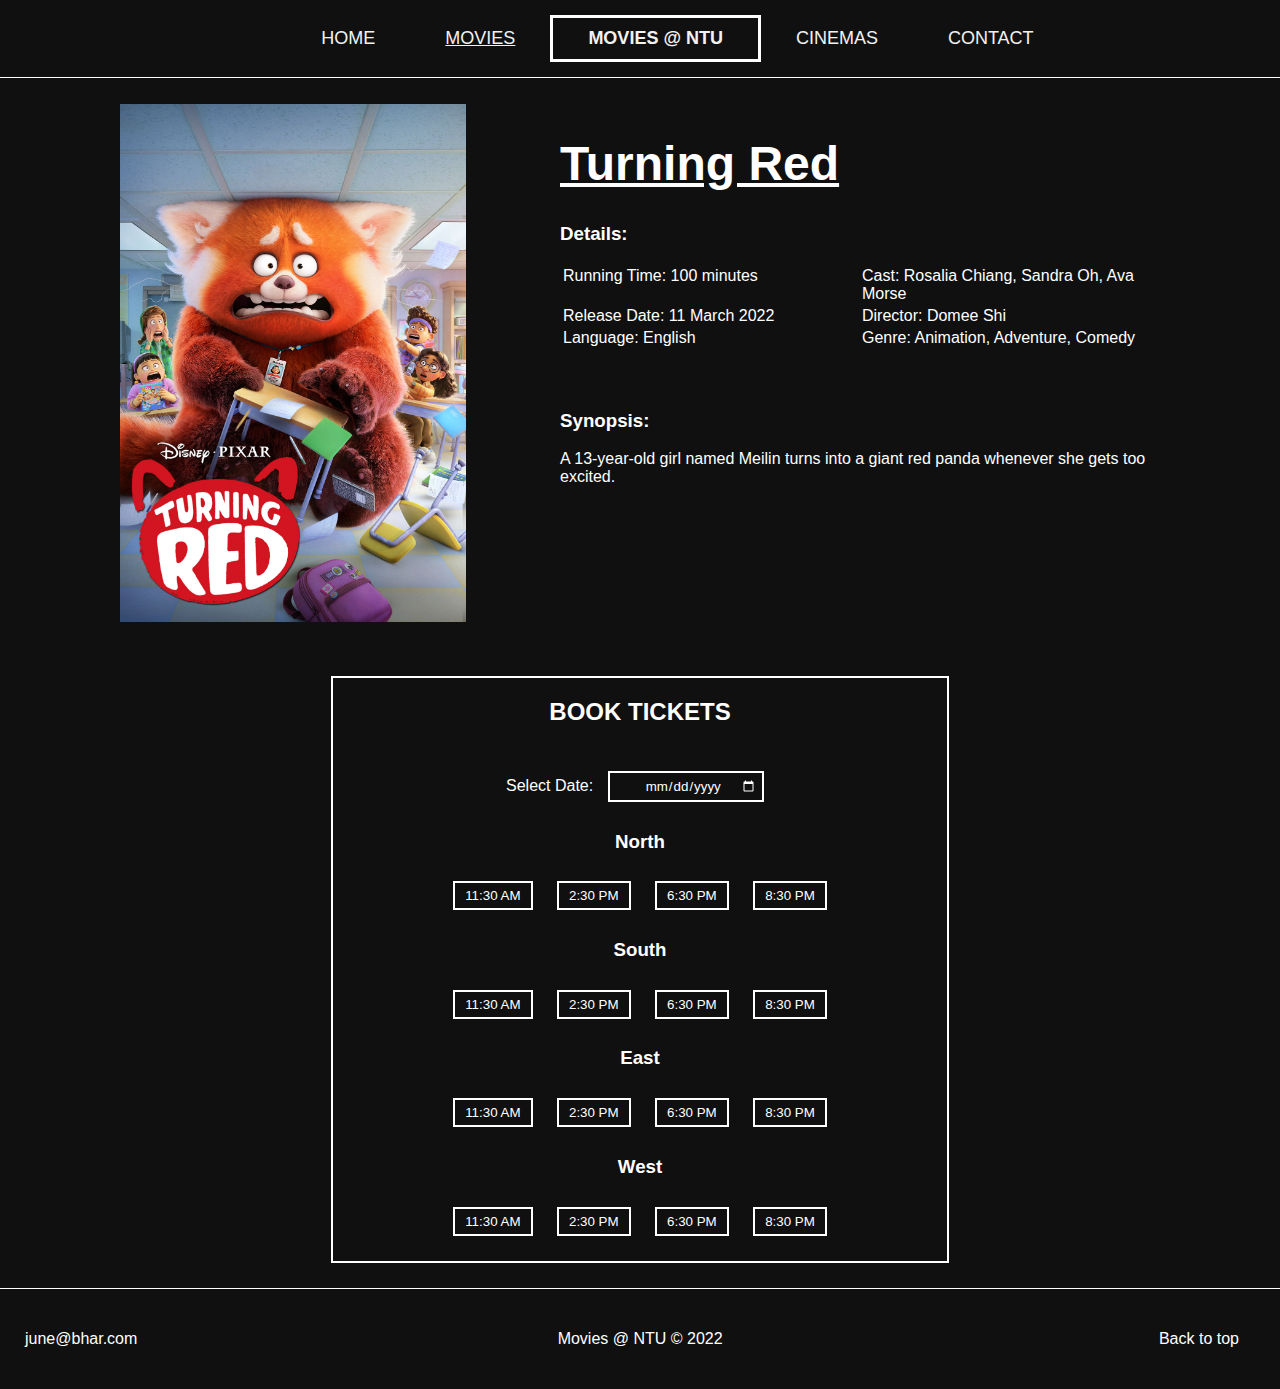
<file: HTML/Movies/turningred.html>
<!DOCTYPE html>
<html lang="en">
<head>
	<title>MOVIES @ NTU</title>
	<meta charset="utf-8">
	<link rel="stylesheet" href="../../CSS/movie-page.css">
	<script src="../../JS/movie-page.js"></script>
	
</head>

<body>
	<div id="wrapper">
		<header>
			<div class="topnav">
			  <a href="../../HTML/index.html" >HOME</a>
			  <a href="../../HTML/movies.html" style="text-decoration:underline;">MOVIES</a>
			  <a class="homebutton" href="../../HTML/index.html"><strong>MOVIES @ NTU</strong></a>
			  <a href="../../HTML/cinemas.html">CINEMAS</a>
			  <a href="../../HTML/contact.html">CONTACT</a>
			</div>
		</header> 

		<section class="content">
			<div class="poster">
                <img src="../../Images/TurningRed.jpeg" style="height:auto; width:27vw; object-fit: cover;" alt="turningred">
            </div>
    
            <div class="details">
                <div class="title">
                  <h1>Turning Red</h1>
                </div>
				<div class="movie-details">
					<h3>Details:</h3>
					<table style="width:100%; width:600px;">
						<tr>
							<td style="width:50%">Running Time: 100 minutes</td>
							<td>Cast: Rosalia Chiang, Sandra Oh, Ava Morse</td>
						</tr>
						<tr>
							<td>Release Date: 11 March 2022</td>
							<td>Director: Domee Shi</td>
						</tr>
						<tr>
							<td>Language: English</td>
							<td>Genre: Animation, Adventure, Comedy</td>
						</tr>
					</table>

					<h3>Synopsis:</h3>
					<p style="inline-size: 600px;">A 13-year-old girl named Meilin turns into a giant red panda whenever she gets too excited.</p>
				</div>
            </div>

			<div class="book-tickets">
				<form
					action="get-seats.php"
					name="form_1"
					class="showtimes-shows-form"
					method="post"
				>
				<h2>BOOK TICKETS</h2>
				<div class="showtimes">
					<label for="select-date" >Select Date:</label>
					<input type="date" id="select-date" min="" value="">
					<div class="showtimes-timings">
						<h3>North</h3>
						<input type="submit" value="11:30 AM" name="submit_1" class="showtimes-shows-selection">
						<input type="submit" value="2:30 PM" name="submit_1" class="showtimes-shows-selection">
						<input type="submit" value="6:30 PM" name="submit_1" class="showtimes-shows-selection">
						<input type="submit" value="8:30 PM" name="submit_1" class="showtimes-shows-selection">
					</div>
					<div class="showtimes-timings">
						<h3>South</h3>
						<input type="submit" value="11:30 AM" name="submit_2" class="showtimes-shows-selection">
						<input type="submit" value="2:30 PM" name="submit_2" class="showtimes-shows-selection">
						<input type="submit" value="6:30 PM" name="submit_2" class="showtimes-shows-selection">
						<input type="submit" value="8:30 PM" name="submit_2" class="showtimes-shows-selection">
					</div>
					<div class="showtimes-timings">
						<h3>East</h3>
						<input type="submit" value="11:30 AM" name="submit_3" class="showtimes-shows-selection">
						<input type="submit" value="2:30 PM" name="submit_3" class="showtimes-shows-selection">
						<input type="submit" value="6:30 PM" name="submit_3" class="showtimes-shows-selection">
						<input type="submit" value="8:30 PM" name="submit_3" class="showtimes-shows-selection">
					</div>
					<div class="showtimes-timings">
						<h3>West</h3>
						<input type="submit" value="11:30 AM" name="submit_4" class="showtimes-shows-selection">
						<input type="submit" value="2:30 PM" name="submit_4" class="showtimes-shows-selection">
						<input type="submit" value="6:30 PM" name="submit_4" class="showtimes-shows-selection">
						<input type="submit" value="8:30 PM" name="submit_4" class="showtimes-shows-selection">
					</div>
					<input type="text" name="movie" value="Turning Red" hidden>
					<input type="text" name="location_1" value="North" hidden>
					<input type="text" name="location_2" value="South" hidden>
					<input type="text" name="location_3" value="East" hidden>
					<input type="text" name="location_4" value="West" hidden>
					<input type="text" name="date" value="" id="pickDate" hidden>
				</div>
				</form>
			</div>
		
		
			
		
	</section>

	<footer>
		<a href="mailto:june@bhar.com">june@bhar.com</a>
		<p>Movies @ NTU &copy; 2022</p>
		<button onclick="BackToTop()" id="bttop">Back to top</button>
	</footer>

</div>
<script>
	var date = new Date();
	var day = date.getDate();
	var month = date.getMonth() + 1;
	var year = date.getFullYear();
	if(day < 10){
		day = "0" + day;
	}
	if(month < 10){
		month = "0" + day;
	}
	var minDate = year + "-" + month + "-" + day;
	console.log(minDate);
	document.getElementById("select-date").setAttribute("min", minDate);
	document.getElementById("select-date").setAttribute("value", minDate);
	newDate = document.getElementById("select-date");
	newDate.addEventListener('change', function(){
		console.log(newDate.value);
		document.getElementById('pickDate').setAttribute("value", newDate.value);
	})	

	
</script>
</body>
</html>
</file>
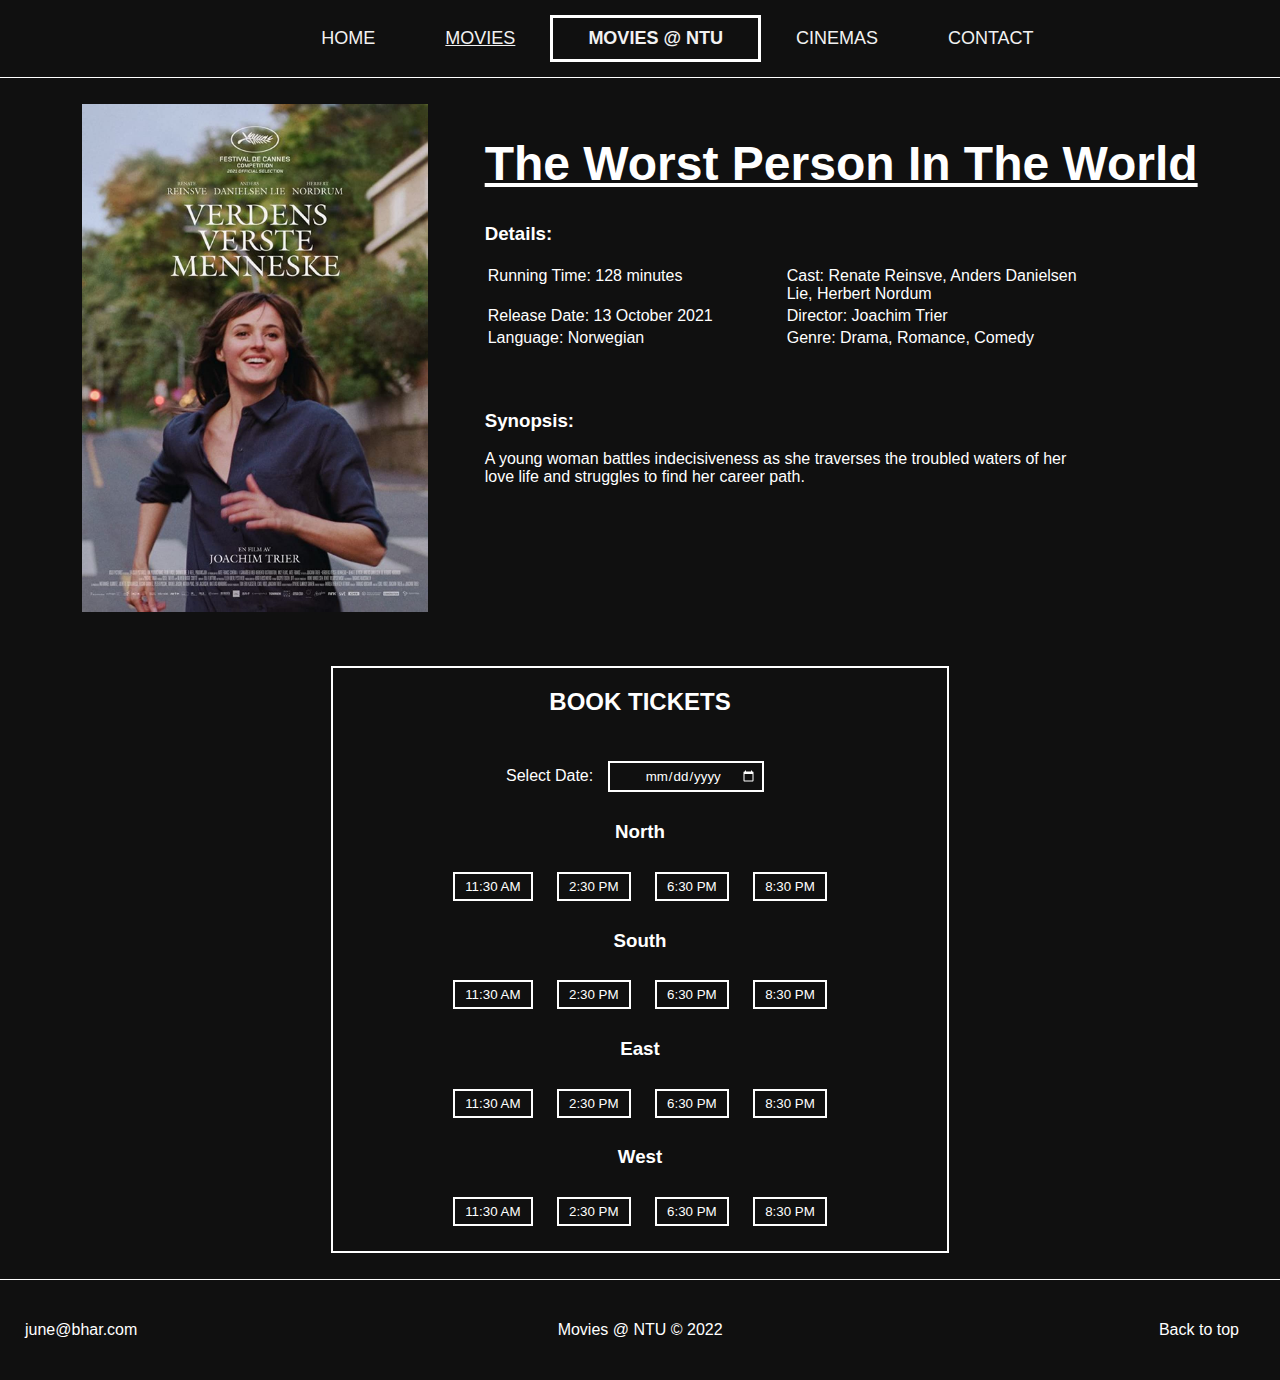
<file: HTML/Movies/worstperson.html>
<!DOCTYPE html>
<html lang="en">
<head>
	<title>MOVIES @ NTU</title>
	<meta charset="utf-8">
	<link rel="stylesheet" href="../../CSS/movie-page.css">
	<script src="../../JS/movie-page.js"></script>
	
</head>

<body>
	<div id="wrapper">
		<header>
			<div class="topnav">
			  <a href="../../HTML/index.html" >HOME</a>
			  <a href="../../HTML/movies.html" style="text-decoration:underline;">MOVIES</a>
			  <a class="homebutton" href="../../HTML/index.html"><strong>MOVIES @ NTU</strong></a>
			  <a href="../../HTML/cinemas.html">CINEMAS</a>
			  <a href="../../HTML/contact.html">CONTACT</a>
			</div>
		</header> 

		<section class="content">
			<div class="poster">
                <img src="../../Images/WorstPersonPoster.jpg" style="height:auto; width:27vw; object-fit: cover;" alt="worstpersonposter">
            </div>
    
            <div class="details">
                <div class="title">
                  <h1>The Worst Person In The World</h1>
                </div>
				<div class="movie-details">
					<h3>Details:</h3>
					<table style="width:100%; width:600px;">
						<tr>
							<td style="width:50%">Running Time: 128 minutes</td>
							<td>Cast: Renate Reinsve, Anders Danielsen Lie, Herbert Nordum</td>
						</tr>
						<tr>
							<td>Release Date: 13 October 2021</td>
							<td>Director: Joachim Trier</td>
						</tr>
						<tr>
							<td>Language: Norwegian</td>
							<td>Genre: Drama, Romance, Comedy</td>
						</tr>
					</table>

					<h3>Synopsis:</h3>
					<p style="inline-size: 600px;">A young woman battles indecisiveness as she traverses the troubled waters of her love life and struggles to find her career path.</p>
				</div>
            </div>

			<div class="book-tickets">
				<form
					action="get-seats.php"
					name="form_1"
					class="showtimes-shows-form"
					method="post"
				>
				<h2>BOOK TICKETS</h2>
				<div class="showtimes">
					<label for="select-date" >Select Date:</label>
					<input type="date" id="select-date" min="" value="">
					<div class="showtimes-timings">
						<h3>North</h3>
						<input type="submit" value="11:30 AM" name="submit_1" class="showtimes-shows-selection">
						<input type="submit" value="2:30 PM" name="submit_1" class="showtimes-shows-selection">
						<input type="submit" value="6:30 PM" name="submit_1" class="showtimes-shows-selection">
						<input type="submit" value="8:30 PM" name="submit_1" class="showtimes-shows-selection">
					</div>
					<div class="showtimes-timings">
						<h3>South</h3>
						<input type="submit" value="11:30 AM" name="submit_2" class="showtimes-shows-selection">
						<input type="submit" value="2:30 PM" name="submit_2" class="showtimes-shows-selection">
						<input type="submit" value="6:30 PM" name="submit_2" class="showtimes-shows-selection">
						<input type="submit" value="8:30 PM" name="submit_2" class="showtimes-shows-selection">
					</div>
					<div class="showtimes-timings">
						<h3>East</h3>
						<input type="submit" value="11:30 AM" name="submit_3" class="showtimes-shows-selection">
						<input type="submit" value="2:30 PM" name="submit_3" class="showtimes-shows-selection">
						<input type="submit" value="6:30 PM" name="submit_3" class="showtimes-shows-selection">
						<input type="submit" value="8:30 PM" name="submit_3" class="showtimes-shows-selection">
					</div>
					<div class="showtimes-timings">
						<h3>West</h3>
						<input type="submit" value="11:30 AM" name="submit_4" class="showtimes-shows-selection">
						<input type="submit" value="2:30 PM" name="submit_4" class="showtimes-shows-selection">
						<input type="submit" value="6:30 PM" name="submit_4" class="showtimes-shows-selection">
						<input type="submit" value="8:30 PM" name="submit_4" class="showtimes-shows-selection">
					</div>
					<input type="text" name="movie" value="The Worst Person In The World" hidden>
					<input type="text" name="location_1" value="North" hidden>
					<input type="text" name="location_2" value="South" hidden>
					<input type="text" name="location_3" value="East" hidden>
					<input type="text" name="location_4" value="West" hidden>
					<input type="text" name="date" value="" id="pickDate" hidden>
				</div>
				</form>
			</div>
		
		
			
		
	</section>

	<footer>
		<a href="mailto:june@bhar.com">june@bhar.com</a>
		<p>Movies @ NTU &copy; 2022</p>
		<button onclick="BackToTop()" id="bttop">Back to top</button>
	</footer>

</div>
<script>
	var date = new Date();
	var day = date.getDate();
	var month = date.getMonth() + 1;
	var year = date.getFullYear();
	if(day < 10){
		day = "0" + day;
	}
	if(month < 10){
		month = "0" + day;
	}
	var minDate = year + "-" + month + "-" + day;
	console.log(minDate);
	document.getElementById("select-date").setAttribute("min", minDate);
	document.getElementById("select-date").setAttribute("value", minDate);
	newDate = document.getElementById("select-date");
	newDate.addEventListener('change', function(){
		console.log(newDate.value);
		document.getElementById('pickDate').setAttribute("value", newDate.value);
	})	

	
</script>
</body>
</html>
</file>
<file: CSS/index.css>
body {
  font-family: 'Montserrat', sans-serif;
  transition: background-color .5s;
  margin:0;
}

#wrapper {
  background-color: #101010;
  color: white;
  width: 100%;
  margin: auto;
}

/* NAV BAR */
.topnav {
  display:grid;
  grid-auto-flow: column;
  background-color: #101010;
  justify-content:center;
  align-items:center;
  font-family: 'Montserrat', sans-serif;
  padding:15px;
  border-bottom: 1px white solid;
  padding-left: 90px;
}

.topnav a {
  color: #f2f2f2;
  text-align: center;
  padding: 10px 35px;
  text-decoration: none;
  font-size: 18px;
}

.topnav a:hover {
  text-decoration: underline;
}

.topnav a.active {
  background-color: #d84727;
  color: white;
}

.topnav .homebutton{
  border: 3px white solid;
}

.topnav .homebutton a:hover{
  text-decoration: none;
}

/* SLIDESHOW */
.mySlides {
   display: none;
}

img {
   vertical-align: middle;
}

.slideshow-container {
   width: 90%;
   position: relative;
   margin: auto;
   padding-top: 50px;
 }
 
 /* Next & previous buttons */
 .prev, .next {
   cursor: pointer;
   position: absolute;
   top: 50%;
   width: auto;
   padding: 16px;
   color: white;
   font-weight: bold;
   font-size: 18px;
   transition: 0.6s ease;
   border-radius: 0 3px 3px 0;
   user-select: none;
   margin-left: -50px;
 }
 
 /* Position the "next button" to the right */
 .next {
   right: -50px;
   border-radius: 3px 0 0 3px;
 }
 
 /* Caption text */
 .text {
   color: white;
   text-align: right;
   position: absolute;
   right: 50px;
   top: 270px;
 }

 .text h1{
  padding: 0px;
  margin: 0px;
 }

 .text p{
  float: right;
 }

 .text .findoutmore{
  clear: both;
  float: right;
 }

 .text .findoutmore{
  margin: auto;
  background-color: rgba(0, 0, 0, 0);
  color: white;
  font-family: 'Montserrat', sans-serif;
  padding: 10px 40px;
  border: 1px solid white;
  }
 
 /* The dots/bullets/indicators */
 .dot {
   cursor: pointer;
   height: 15px;
   width: 15px;
   margin: 0 2px;
   background-color: #bbb;
   border-radius: 50%;
   display: inline-block;
   transition: background-color 0.6s ease;
 }
 
 .active, .dot:hover {
   background-color: #717171;
 }
 
 /* Fading animation */
 .fade {
   animation-name: fade;
   animation-duration: 1.5s;
 }

 @keyframes fade {
  from {opacity: .4} 
  to {opacity: 1}
}

/* FOOTER */
footer{
  display: flex;
  align-items: center;
  justify-content: space-between;
  text-align: center;  
  padding: 25px;
  background-color: #101010;
  color: white;
  border-top: 1px white solid;
}

footer a{
 color: white;
 text-decoration: none;
}

#bttop{
background-color: #101010;
font-family: 'Montserrat', sans-serif;
font-size: 16px;
color: white;
margin: 10px;
border-style: none;
}
</file>
<file: CSS/cart.css>
body {
  font-family: 'Montserrat', sans-serif;
  transition: background-color .5s;
  margin:0;
  background-color: #101010;
}

#wrapper {
  background-color: #101010;
  color: white;
  width: 100%;
  margin: auto;
}

/* NAV BAR */
.topnav {
  display:grid;
  grid-auto-flow: column;
  background-color: #101010;
  justify-content:center;
  align-items:center;
  font-family: 'Montserrat', sans-serif;
  padding:15px;
  border-bottom: 1px white solid;
  padding-left: 90px;
}

.topnav a {
  color: #f2f2f2;
  text-align: center;
  padding: 10px 35px;
  text-decoration: none;
  font-size: 18px;
}

.topnav a:hover {
  text-decoration: underline;
}

.topnav a.active {
  background-color: #d84727;
  color: white;
}

.topnav .homebutton{
  border: 3px white solid;
}

.topnav .homebutton a:hover{
  text-decoration: none;
}

/* TITLE */
.content{
  margin: auto;
  margin-top: 30px;
  width: 80%;
}

.booking-details{
  float: left;
  margin-top: 20px;
  margin-left: 20px;
}

.contact-details{
  float: right;
  margin-top: 20px;
  margin-right: 100px;
}

input {
  box-shadow: none;
  border: 1px solid white;
  font-family: 'Montserrat', sans-serif;
  padding: 5px;
}

#submit{
    margin: 10px; 
    font-family: 'Montserrat', sans-serif;
    background-color:#0000; 
    color: white;
    border: 2px solid white; 
    padding: 10px 30px; 
}

#submit:hover{
  background-color: white;
  color: #101010;
}

/* FOOTER */
 footer{
  position: fixed;
  bottom: 0;
  width: 97%;
  display: flex;
  align-items: center;
  justify-content: space-between;
  text-align: center;  
  padding: 25px;
  background-color: #101010;
  color: white;
  border-top: 1px white solid;
}

footer a{
 color: white;
 text-decoration: none;
}

#bttop{
background-color: #101010;
font-family: 'Montserrat', sans-serif;
font-size: 16px;
color: white;
margin: 10px;
border-style: none;
}
</file>
<file: CSS/contact.css>
body {
    font-family: 'Montserrat', sans-serif;
    transition: background-color .5s;
    margin:0;
    background-color: #101010;
 }

#wrapper {
    background-color: #101010;
    color: white;
    width: 100%;
    margin: auto;
}

/* NAV BAR */
.topnav {
    display:grid;
    grid-auto-flow: column;
    background-color: #101010;
    justify-content:center;
    align-items:center;
    font-family: 'Montserrat', sans-serif;
    padding:15px;
    border-bottom: 1px white solid;
    padding-left: 90px;
 }

.topnav a {
    color: #f2f2f2;
    text-align: center;
    padding: 10px 35px;
    text-decoration: none;
    font-size: 18px;
 }

 .topnav a:hover {
    text-decoration: underline;
 }

.topnav a.active {
    background-color: #d84727;
    color: white;
 }

 .topnav .homebutton{
    border: 3px white solid;
 }

 .topnav .homebutton a:hover{
    text-decoration: none;
 }



/* BANNER */
.banner{
  background: url('../Images/contactus.jpg') no-repeat;
  background-size: cover;
  width: 100%;
  height: 180px;
  display: flex;
}

.banner-text{
font-size: 20px;
color: white;
text-shadow: 5px 5px #101010;
margin: auto;
width: fit-content;
}

/* CONTENT */
.content{
  margin: auto;
  margin-top: 10px;
  width: 80%;
}

.aboutus{
  float: left;
  margin-top: 20px;
  margin-left: 20px;
}

.contactus{
  float: right;
  margin-top: 20px;
  margin-right: 100px;
}

form td{
  vertical-align: top;
}

input {
  box-shadow: none;
  border: 1px solid white;
  font-family: 'Montserrat', sans-serif;
  padding: 5px;
}

textarea {
  box-shadow: none;
  border: 1px solid white;
  font-family: 'Montserrat', sans-serif;
  padding: 5px;
}

#submit{
    margin: 10px; 
    font-family: 'Montserrat', sans-serif;
    background-color:#0000; 
    color: white;
    border: 2px solid white; 
    padding: 10px 30px; 
}

#submit:hover{
  background-color: white;
  color: #101010;
}


/* FOOTER */
footer{
  position: fixed;
  bottom: 0;
  width: 97%;
  display: flex;
  align-items: center;
  justify-content: space-between;
  text-align: center;  
  padding: 25px;
  background-color: #101010;
  color: white;
  border-top: 1px white solid;
}

footer a{
 color: white;
 text-decoration: none;
}

#bttop{
background-color: #101010;
font-family: 'Montserrat', sans-serif;
font-size: 16px;
color: white;
margin: 10px;
border-style: none;
}
</file>
<file: CSS/movie-page.css>
body {
  font-family: 'Montserrat', sans-serif;
  transition: background-color .5s;
  margin:0;
}

#wrapper {
  background-color: #101010;
  color: white;
  width: 100%;
  margin: auto;
}

/* NAV BAR */
.topnav {
  display:grid;
  grid-auto-flow: column;
  background-color: #101010;
  justify-content:center;
  align-items:center;
  font-family: 'Montserrat', sans-serif;
  padding:15px;
  border-bottom: 1px white solid;
  padding-left: 90px;
}

.topnav a {
  color: #f2f2f2;
  text-align: center;
  padding: 10px 35px;
  text-decoration: none;
  font-size: 18px;
}

.topnav a:hover {
  text-decoration: underline;
}

.topnav a.active {
  background-color: #d84727;
  color: white;
}

.topnav .homebutton{
  border: 3px white solid;
}

.topnav .homebutton a:hover{
  text-decoration: none;
}

/* MOVIE INFO */
.content{
  padding: 2%;
  display: flex;
  flex-flow: row wrap;
  justify-content: space-evenly;
}

.details .title{
  text-decoration: underline;
  font-size: 1.5em;
  margin-bottom: 30px;
}
.details .movie-details table{
  margin-bottom: 60px;
}

.details .movie-details table td{
  vertical-align: top;
}

/* BOOK TICKETS */
.book-tickets{
  width: 50%;
  border: 2px white solid;
  margin-top: 50px;
  font-family: 'Montserrat', sans-serif;
  text-align: center;
  justify-content: center;
}

#select-date{
  margin: 10px; 
  background-color:#0000; 
  border: 2px solid white; 
  padding: 5px; 
}

input[type='date']{
  align-items: center;
  font-family: 'Montserrat', sans-serif;
  color: white;

}
input[type='date']::-webkit-calendar-picker-indicator{
  filter: invert(100%);
}
input[type='date']::-webkit-datetime-edit{
  padding: 0 0 0 30px;
}

.showtimes{
  padding: 15px;
}

.showtimes-shows-selection{
  margin: 10px;
  padding: 5px 10px;
  border: 2px solid white;
  color: white;
  background-color: #0000;
  font-family: "Montserrat", sans-serif;
}
.showtimes-shows-selection:hover{
  background: white;
  color: black;
}
.showtimes-shows-selection::selection{
  background: rgb(204, 201, 201);
  color: black;
}

/* FOOTER */
  footer{
    display: flex;
    align-items: center;
    justify-content: space-between;
    text-align: center;  
    padding: 25px;
    background-color: #101010;
    color: white;
    border-top: 1px white solid;
 }

 footer a{
   color: white;
   text-decoration: none;
 }

#bttop{
  background-color: #101010;
  font-family: 'Montserrat', sans-serif;
  font-size: 16px;
  color: white;
  margin: 10px;
  border-style: none;
}
</file>
<file: HTML/Movies/topgun.css>
/* topgun.css */
#select-date{
    margin: 10px; 
    background-color:#0000; 
    border: 2px solid white; 
    padding: 5px; 
}

input[type='date']{
    align-items: center;
    font-family: 'Montserrat', sans-serif;
    color: white;

}
input[type='date']::-webkit-calendar-picker-indicator{
    filter: invert(100%);
}
input[type='date']::-webkit-datetime-edit{
    padding: 0 0 0 30px;
}

.showtimes{
    padding: 15px;
}

.showtimes-shows-selection{
    margin: 10px;
    padding: 5px 10px;
    border: 2px solid white;
    color: white;
    background-color: #0000;
    font-family: "Montserrat", sans-serif;
}
.showtimes-shows-selection:hover{
    background: white;
    color: black;
}
.showtimes-shows-selection::selection{
    background: rgb(204, 201, 201);
    color: black;
}
</file>
